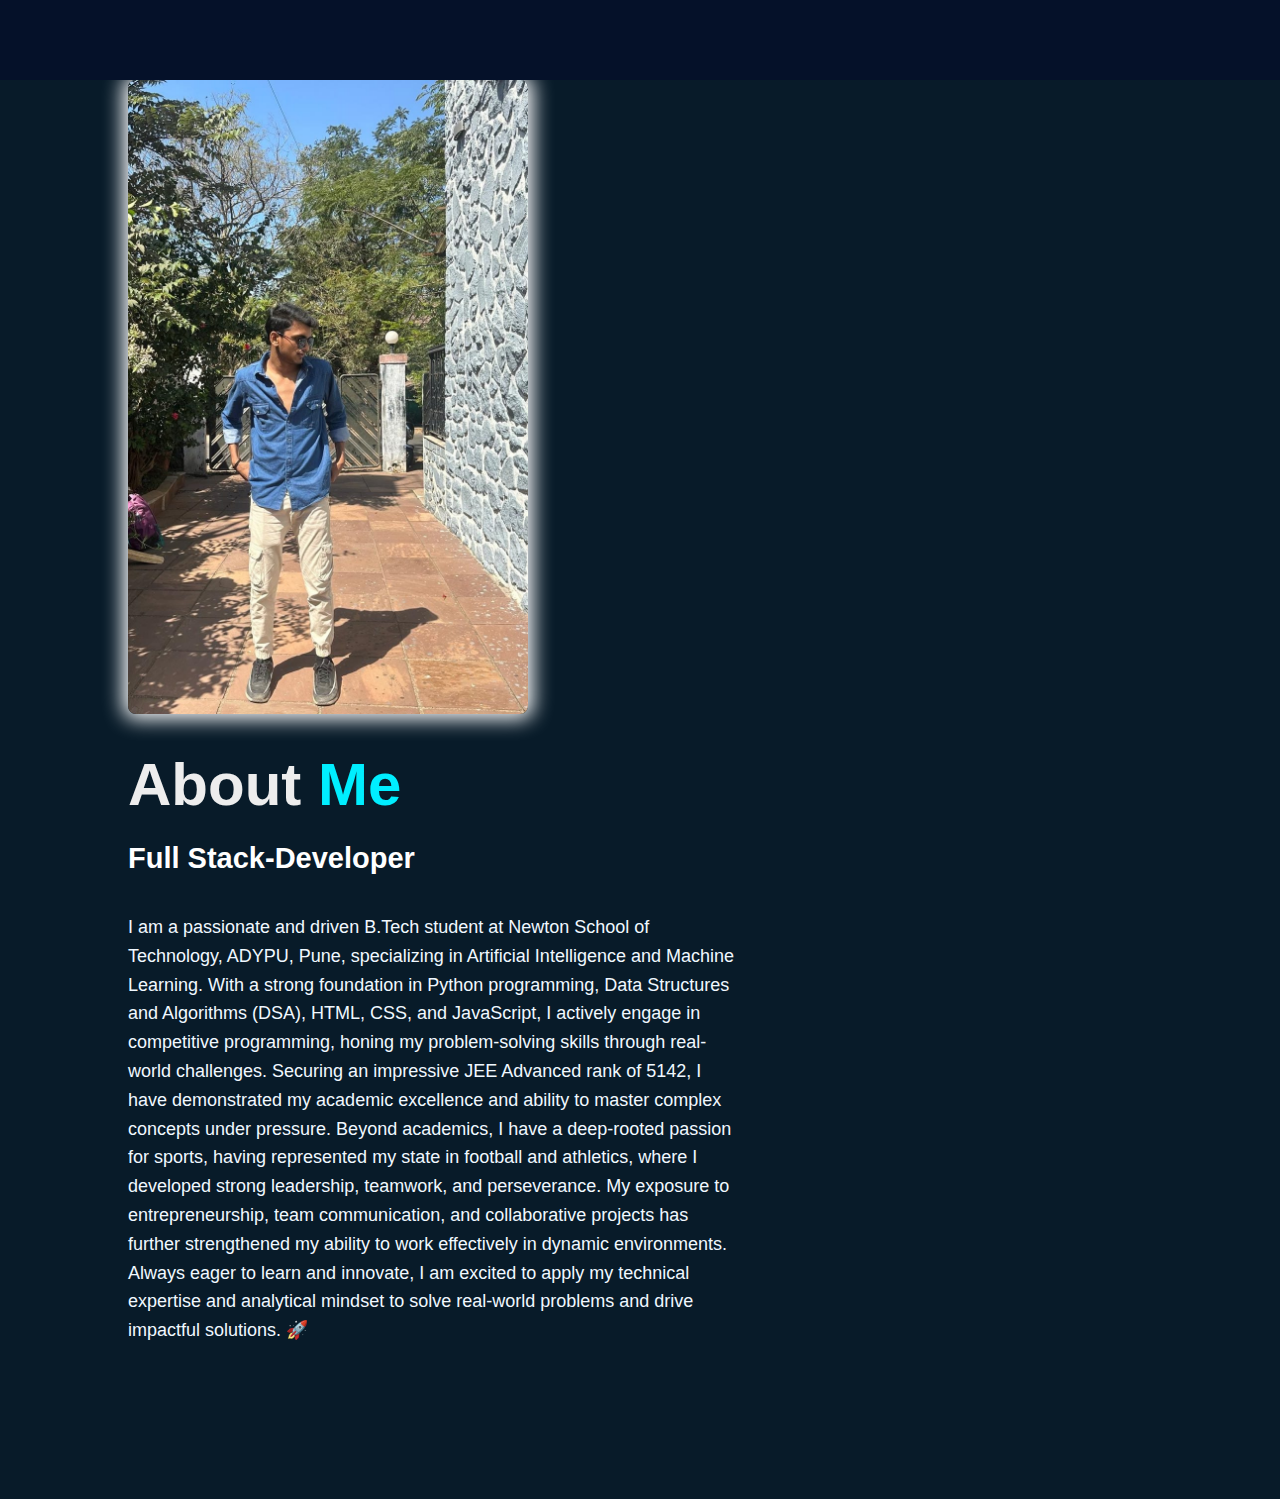
<file: about.html>
<!DOCTYPE html>
<html lang="en">
<head>
    <meta charset="UTF-8">
    <meta name="viewport" content="width=device-width, initial-scale=1.0">
    <title> My Portfolio</title>
    <link rel="stylesheet" href="portfolio.css">
    <link href='https://unpkg.com/boxicons@2.1.4/css/boxicons.min.css' rel='stylesheet'>
</head>
<body>
    <header class="header">
        <a href="#" class="logo">Portfolio</a>
        <nav class="navbar">
            <a href="index.html">Home</a>
            <a href="about.html">About</a>
            <a href="skill.html">Skill</a>
            <a href="project.html">Project</a>
            <a href="contact.html">Contact</a>
        </nav>
    </header>
    <section class="about" id="about">
        <div class="about-img">
            <!-- Added inline style with white box-shadow -->
            <img src="lonavalaphoto.jpg" style="box-shadow: 0 0 20px 5px white; border-radius: 8px;">
        </div>
        <div class="about-text">
            <h2>About<span> Me</span></h2>
            <h4>Full Stack-Developer</h4>
            <p>
                I am a passionate and driven B.Tech student at Newton School of Technology, ADYPU, Pune, specializing in Artificial Intelligence and Machine Learning. With a strong foundation in Python programming, Data Structures and Algorithms (DSA), HTML, CSS, and JavaScript, I actively engage in competitive programming, honing my problem-solving skills through real-world challenges. 
                Securing an impressive JEE Advanced rank of 5142, I have demonstrated my academic excellence and ability to master complex concepts under pressure. 
                Beyond academics, I have a deep-rooted passion for sports, having represented my state in football and athletics, where I developed strong leadership, teamwork, and perseverance. 
                My exposure to entrepreneurship, team communication, and collaborative projects has further strengthened my ability to work effectively in dynamic environments. Always eager to learn and innovate, I am excited to apply my technical expertise and analytical mindset to solve real-world problems and drive impactful solutions. 🚀
            </p>
            <a href="project.html" class="btn-box">More About Me</a> 
        </div>
    </section>
</body>
</html>
</file>
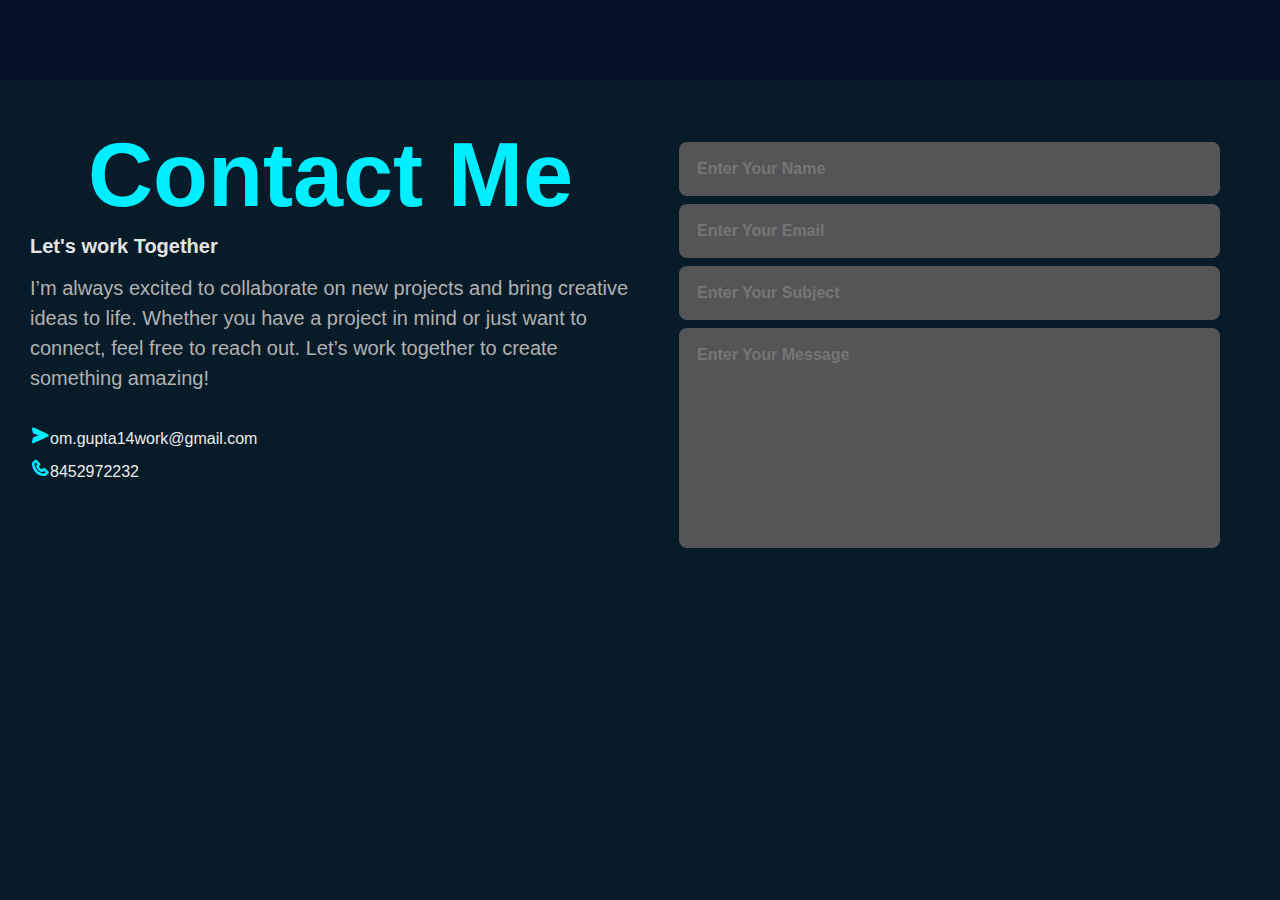
<file: contact.html>
<!DOCTYPE html>
<html lang="en">
<head>
    <meta charset="UTF-8">
    <meta name="viewport" content="width=device-width, initial-scale=1.0">
    <title> My Portfolio</title>
    <link rel="stylesheet" href="portfolio.css">
    <link href='https://unpkg.com/boxicons@2.1.4/css/boxicons.min.css' rel='stylesheet'>
</head>
<body>
    <header class="header">
        <a href="#" class="logo">Portfolio</a>
        <nav class="navbar">
            <a href="index.html">Home</a>
            <a href="about.html">About</a>
            <a href="skill.html">Skill</a>
            <a href="project.html">Project</a>
            <a href="contact.html">Contact</a>
        </nav>
    </header>
    <section class="contact" id="contact">
        <div class="contact-text">
            <h2>Contact<span> Me</span></h2>
            <h4>Let's work Together</h4>
            <p>I’m always excited to collaborate on new projects and bring creative ideas to life. 
                Whether you have a project in mind or just want to connect, feel free to reach out. 
                Let’s work together to create something amazing!
            </p>
                <div class="contact-list">
                    <li><i class='bx bxs-send'></i>om.gupta14work@gmail.com</li>
                    <li><i class='bx bx-phone'></i></i>8452972232</li>
                </div>
                <div class="contact-icons">
                    <a href="https://www.instagram.com/omg_0014/"><i class='bx bxl-instagram'></i></a>
                    <a href="https://www.linkedin.com/in/om-gupta-799339308/"><i class='bx bxl-linkedin-square' ></i></a>
                    <a href=""><i class='bx bxl-snapchat'></i></a>
                    <a href="https://github.com/omg0014"><i class='bx bxl-github' ></i></a>
                </div>
        </div>
        <div class="contact-form">
            <form action="">
                <input type="" placeholder="Enter Your Name" required>
                <input type="email" placeholder="Enter Your Email" required>
                <input type="" placeholder="Enter Your Subject">                    
                <textarea name="" id="" cols="40" rows="10" placeholder="Enter Your Message" required></textarea>
                <input type="submit" value="submit" class="send">                    
            </form>
        </div>
    </section>

</body>
</html>
</file>
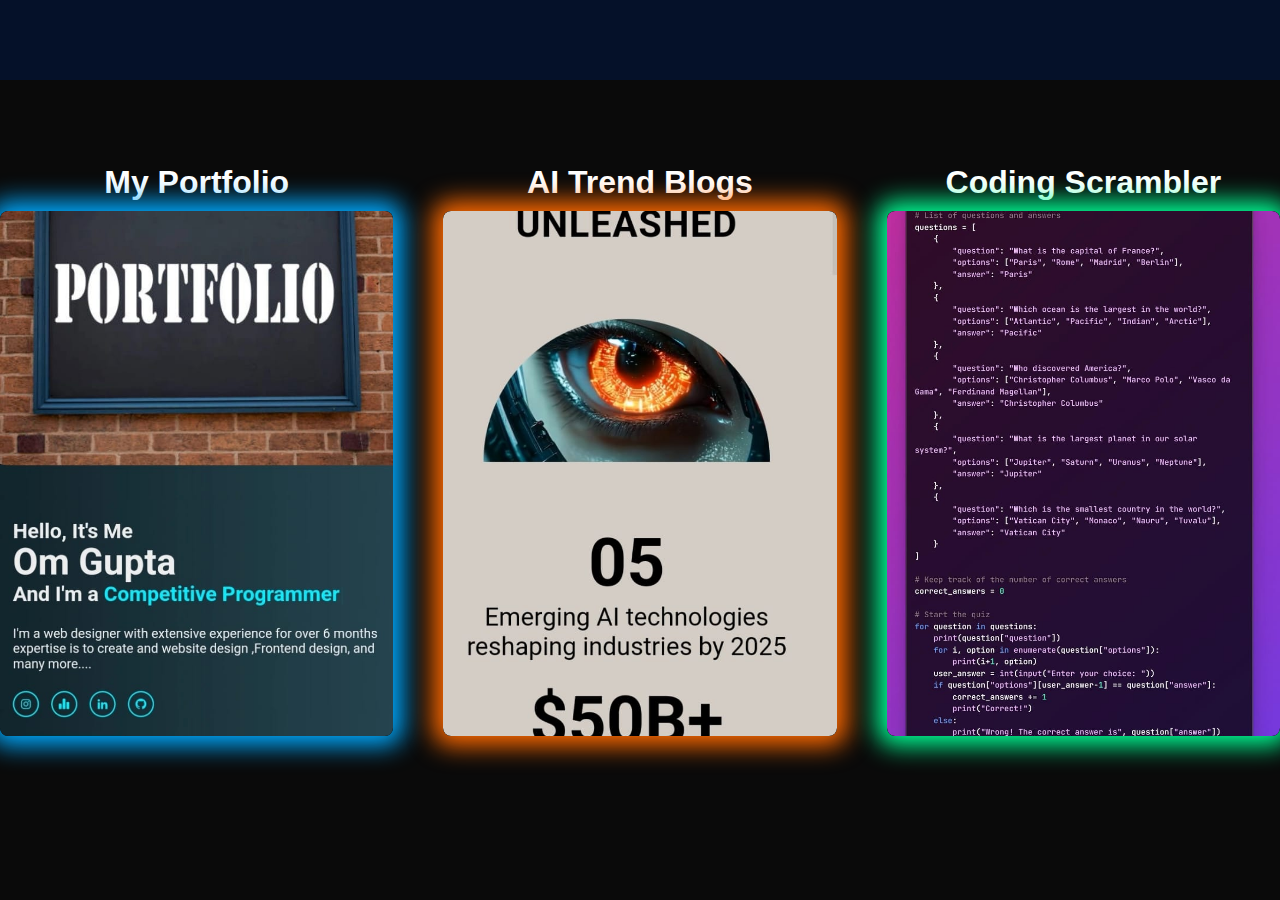
<file: project.html>
<!DOCTYPE html>
<html lang="en">
<head>
  <meta charset="UTF-8" />
  <meta name="viewport" content="width=device-width, initial-scale=1.0"/>
  <title>My Portfolio</title>
  <link rel="stylesheet" href="portfolio.css">
  <link href='https://unpkg.com/boxicons@2.1.4/css/boxicons.min.css' rel='stylesheet'>
  <style>
    body {
      margin: 0;
      background-color: #0a0a0a;
    }

    .card-container {
      height: 100vh;
      display: flex;
      justify-content: center;
      align-items: center;
      gap: 50px;
      perspective: 1000px;
    }

    .card {
      max-width: 400px;
      width: 100%;
      position: relative;
      aspect-ratio: 3 / 4;
      display: flex;
      flex-direction: column;
      align-items: center;
    }

    .card-inner {
      width: 100%;
      height: 100%;
      position: relative;
      transform-style: preserve-3d;
      transition: transform 0.8s;
    }

    .card:hover .card-inner {
      transform: rotateY(180deg);
    }

    .card-container:hover .card:not(:hover) .card-inner {
      transform: rotateY(0deg);
    }

    .card-front,
    .card-back {
      position: absolute;
      width: 100%;
      height: 100%;
      backface-visibility: hidden;
      border-radius: 8px;
      overflow: hidden;
      box-shadow: 0 0 25px 10px #00aaff;
    }

    .card:nth-child(2) .card-front,
    .card:nth-child(2) .card-back {
      box-shadow: 0 0 25px 10px #ff6a00;
    }

    .card:nth-child(3) .card-front,
    .card:nth-child(3) .card-back {
      box-shadow: 0 0 25px 10px #00ff95;
    }

    .card-front img {
      width: 100%;
      height: 100%;
      object-fit: cover;
      display: block;
      border-radius: 8px;
    }

    .card-back {
      transform: rotateY(180deg);
    }

    /* Ensure the anchor tag takes the full space */
    .card-front a {
      display: block;
    }

    /* Styling for the button */
    .btn-box {
      display: inline-block;
      padding: 10px 20px;
      margin-top: 20px;
      background-color: #00aaff;
      color: #fff;
      font-size: 1.1em;
      font-weight: bold;
      text-align: center;
      text-decoration: none;
      border-radius: 5px;
      transition: background-color 0.3s;
    }

    .btn-box:hover {
      background-color: #007f8c;
    }
  </style>
</head>
<body>

  <header class="header">
    <a href="#" class="logo">Portfolio</a>
    <nav class="navbar">
      <a href="index.html">Home</a>
      <a href="about.html">About</a>
      <a href="skill.html">Skill</a>
      <a href="project.html">Project</a>
      <a href="contact.html">Contact</a>
    </nav>
  </header>

  <div class="card-container">

    <!-- Card 1 -->
    <div class="card">
      <h1 style="text-align: center; color: white; margin-bottom: 10px;">My Portfolio</h1>
      <div class="card-inner">
        <div class="card-front">
            <img src="myportfolioposter.jpg" alt="Portfolio Front" />
        </div>
        <div class="card-back" style="display: flex; flex-direction: column; justify-content: center; align-items: center; text-align: center; font-family: 'Segoe UI', Tahoma, Geneva, Verdana, sans-serif; padding: 30px; height: 100%; background-color: #081b29;">
          <h2 style="font-size: 2em; margin-bottom: 20px; font-weight: 600; color: #ffffff;">My Professional Portfolio</h2>
          <ul style="list-style-position: inside; padding: 0; margin: 0; font-size: 1.1em; line-height: 1.6; max-width: 600px; color: #ffffff;">
            <li>Responsive Portfolio Website</li>
            <li>Showcases projects, skills, and achievements.</li>
            <li>Focused on UI/UX for seamless navigation.</li>
            <li>Highlights expertise in branding, digital experiences, and illustration.</li>
            <li>Blends aesthetics with functionality for user-centric designs.</li>
            <li>Invites collaboration on creative projects.</li>
          </ul>
          <!-- Button Link -->
          <a href="https://omg0014.github.io/My-Portfolio/" target="_blank" class="btn-box">Visit Portfolio</a>
        </div>
      </div>
    </div>

    <!-- Card 2 -->
    <div class="card">
      <h1 style="text-align: center; color: white; margin-bottom: 10px;">AI Trend Blogs</h1>
      <div class="card-inner">
        <div class="card-front">
            <img src="aitrendblogsposter.jpg" alt="AI Blog Front" />
        </div>
        <div class="card-back" style="display: flex; flex-direction: column; justify-content: center; align-items: center; text-align: center; font-family: 'Segoe UI', Tahoma, Geneva, Verdana, sans-serif; padding: 30px; height: 100%; background-color: #081b29;">
          <h2 style="font-size: 2em; margin-bottom: 20px; font-weight: 600; color: #ffffff;">AI Trends Blog</h2>
          <ul style="list-style-position: inside; padding: 0; margin: 0; font-size: 1.1em; line-height: 1.6; max-width: 600px; color: #ffffff;">
            <li>AI Trends Website</li>
            <li>Designed and developed a site focused on AI advancements.</li>
            <li>Intuitive UI for seamless navigation and engagement.</li>
            <li>Optimized for performance, accessibility, and responsiveness.</li>
            <li>Integrated content management for AI articles.</li>
            <li>Deployed and maintained with up-to-date AI insights.</li>
          </ul>
          <!-- Button Link -->
          <a href="https://nssgourav.github.io/Sem1-Project/" target="_blank" class="btn-box">Visit AI Blog</a>
        </div>
      </div>
    </div>

    <!-- Card 3 -->
    <div class="card">
      <h1 style="text-align: center; color: white; margin-bottom: 10px;">Coding Scrambler</h1>
      <div class="card-inner">
        <div class="card-front">
            <img src="quizgameposter.jpg" alt="Game Front" />
        </div>
        <div class="card-back" style="display: flex; flex-direction: column; justify-content: center; align-items: center; text-align: center; font-family: 'Segoe UI', Tahoma, Geneva, Verdana, sans-serif; padding: 30px; height: 100%; background-color: #081b29;">
          <h2 style="font-size: 2em; margin-bottom: 20px; font-weight: 600; color: #ffffff;">Coding Scramble Game</h2>
          <ul style="list-style-position: inside; padding: 0; margin: 0; font-size: 1.1em; line-height: 1.6; max-width: 600px; color: #ffffff;">
            <li>Word Scramble Game</li>
            <li>Developed using HTML, CSS, and JavaScript.</li>
            <li>Dynamic Levels: Progress through levels with correct answers.</li>
            <li>Randomized Questions: Shuffled programming-related content for replayability.</li>
            <li>Input Validation: Instant feedback on answers.</li>
            <li>Responsive UI: Mobile-friendly, visually appealing design.</li>
          </ul>
          <!-- Button Link -->
          <a href="https://omg0014.github.io/coding-Scramble-Game/" target="_blank" class="btn-box">Play Coding Scrambler</a>
        </div>
      </div>
    </div>

  </div>

</body>
</html>
</file>
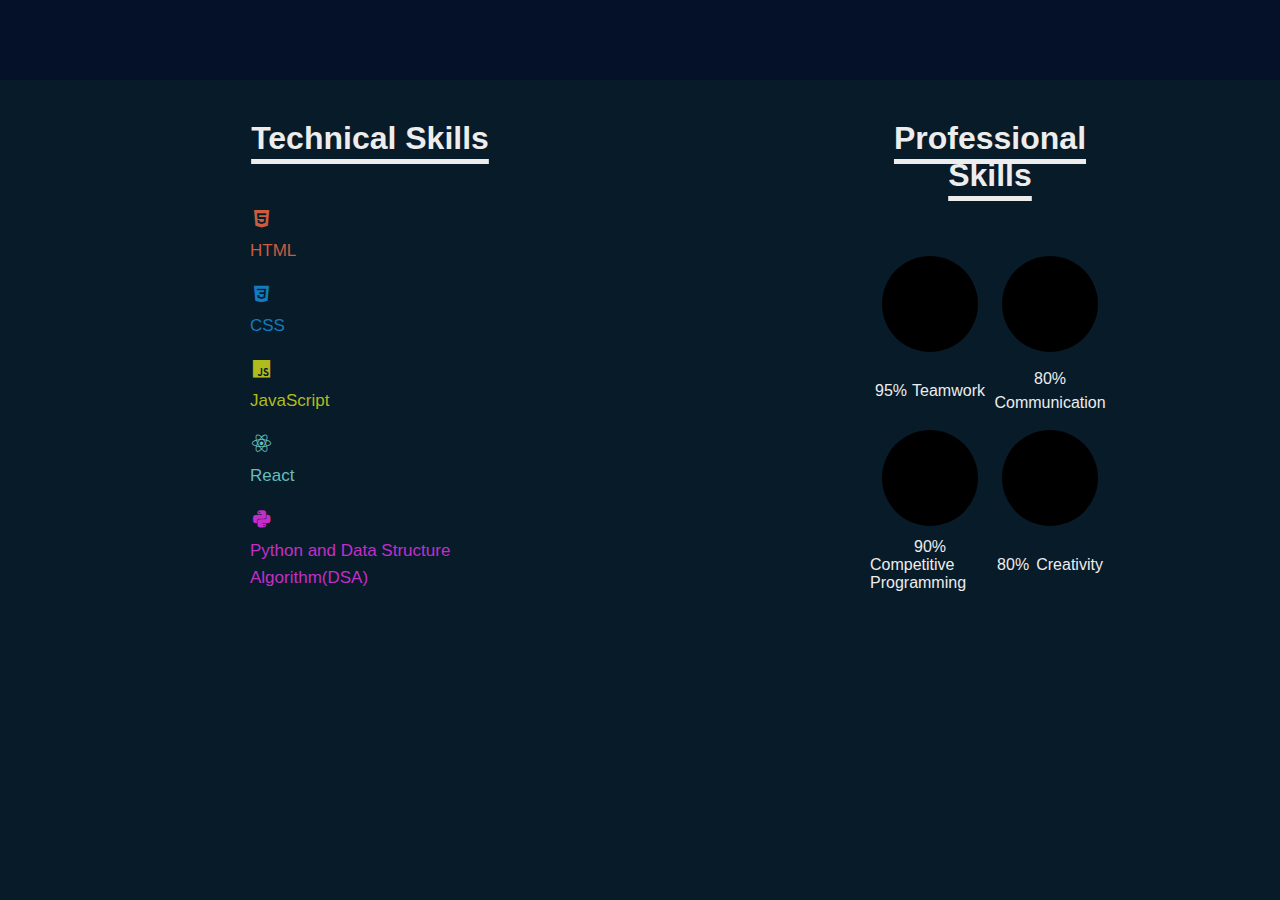
<file: skill.html>
<!DOCTYPE html>
<html lang="en">
<head>
    <meta charset="UTF-8">
    <meta name="viewport" content="width=device-width, initial-scale=1.0">
    <title> My Portfolio</title>
    <link rel="stylesheet" href="portfolio.css">
    <link href='https://unpkg.com/boxicons@2.1.4/css/boxicons.min.css' rel='stylesheet'>
</head>
<body>
    <header class="header">
        <a href="#" class="logo">Portfolio</a>
        <nav class="navbar">
            <a href="index.html">Home</a>
            <a href="about.html">About</a>
            <a href="skill.html">Skill</a>
            <a href="project.html">Project</a>
            <a href="contact.html">Contact</a>
        </nav>
    </header>
    <section>
        <div class="container1" id="Skills">
            <h1 class="heading1">Technical Skills</h1>
            <div class="Technical-bars">
                <div class="bar" style="color: #c95d3e;"><i class='bx bxl-html5'></i>
                    <div class="info">
                        <span>HTML</span>
                    </div>
                    <div  class="progress-line html">
                        <span></span>
                    </div>
                </div>
                <div class="bar" style="color: #147bbc;"><i class='bx bxl-css3' ></i>
                    <div class="info">
                        <span>CSS</span>
                    </div>
                    <div  class="progress-line css">
                        <span></span>
                    </div>
                </div>
                <div class="bar" style="color: #b0bc1e;"><i class='bx bxl-javascript' ></i>
                    <div class="info">
                        <span>JavaScript</span>
                    </div>
                    <div  class="progress-line Javascript">
                        <span></span>
                    </div>
                </div>
                <div class="bar" style="color: #69bcbc;"><i class='bx bxl-react' ></i>
                    <div class="info">
                        <span>React</span>
                    </div>
                    <div  class="progress-line react">
                        <span></span>
                    </div>
                </div>
                <div class="bar" style="color: #c32ec9;"><i class='bx bxl-python' ></i>
                    <div class="info">
                        <span>Python and Data Structure Algorithm(DSA)</span>
                    </div>
                    <div  class="progress-line python">
                        <span></span>
                    </div>
                </div>
            </div>
        </div>
        <div class="container1">
            <h1 class="heading1">Professional Skills</h1>
            <div class="grid-1">
            <div class="radial-bars">
                <svg x="0px" y="0px" viewbox="0 0 200 200">
                    <circle class="progress-bar" cx="100" cy="100" r="80"></circle>
                    <circle class="path path-1" cx="100" cy="100" r="80"></circle>
                </svg> 
                <div class="percentage">95%</div>
                <div class="text">Teamwork</div>
            </div>
            <div class="radial-bars">
                <svg x="0px" y="0px" viewbox="0 0 200 200">
                    <circle class="progress-bar" cx="100" cy="100" r="80"></circle>
                    <circle class="path path-2" cx="100" cy="100" r="80"></circle>
                </svg> 
                <div class="percentage">80%</div>
                <div class="text">Communication</div>
            </div>
            <div class="radial-bars">
                <svg x="0px" y="0px" viewbox="0 0 200 200">
                    <circle class="progress-bar" cx="100" cy="100" r="80"></circle>
                    <circle class="path path-3" cx="100" cy="100" r="80"></circle>
                </svg> 
                <div class="percentage">90%</div>
                <div class="text">Competitive Programming</div>
            </div>
            <div class="radial-bars">
                <svg x="0px" y="0px" viewbox="0 0 200 200">
                    <circle class="progress-bar" cx="100" cy="100" r="80"></circle>
                    <circle class="path path-4" cx="100" cy="100" r="80"></circle>
                </svg> 
                <div class="percentage">80%</div>
                <div class="text">Creativity</div>
            </div>
            </div>
        </div>
    </section>
</body>
</html>
</file>
<file: portfolio.css>
* {
    margin: 0;
    padding: 0;
    box-sizing: border-box;
    font-family: 'Poppins', sans-serif;
}

body {
    color: #ededed;
    background-color: #081b29;
}

.header {
    position: fixed;
    top: 0;
    left: 0;
    width: 100%;
    padding: 20px 10%;
    background: #051129;
    display: flex;
    justify-content: space-between;
    align-items: center;
    z-index: 100;
}

.logo {
    font-size: 35px;
    color: #fff;
    text-decoration: none;
    font-weight: 600;
    cursor: default;
    opacity: 0;
    animation: slideRight 1s ease forwards;
}

.navbar a {
    display: inline-block;
    font-size: 25px;
    color: #fff;
    text-decoration: none;
    font-weight: 500;
    margin-left: 35px;
    transition: .3s;
    opacity: 0;
    animation: slideTop .5s ease forwards;
}

.navbar a:hover {
    color: #0ef;
}

.home {
    position: relative;
    width: 100%;
    height: 100vh;
    background: linear-gradient(to right, #0F2027, #203A43, #2C5364);
    background-size: cover;
    background-position: center;
    display: flex;
    align-items: center;
    padding: 70px 10% 0;
    justify-content: space-between;
}

.home-content {
    max-width: 600px;
}

.home-content h3 {
    font-size: 32px;
    font-weight: 700;
    opacity: 0;
    animation: slideBottom 1s ease forwards;
    animation-delay: .7s;
}

.home-content h3 span {
    color: #0ef;
}
.home-content h3:nth-of-type(2){
    margin-bottom: 30px;
}

.home-content h1 {
    font-size: 56px;
    font-weight: 700;
    margin: -3px 0;
    opacity: 0;
    animation: slideRight 1s ease forwards;
    animation-delay: 1s;
}

.home-content p {
    font-size: 20px;
    opacity: 0;
    animation: slideLeft 1s ease forwards;
    animation-delay: 1s;
}

.home-sci a {
    display: inline-flex;
    justify-content: center;
    align-items: center;
    width: 40px;
    height: 40px;
    background: transparent;
    border: 2px solid #0ef;
    border-radius: 50%;
    font-size: 20px;
    color: #0ef;
    text-decoration: none;
    margin: 30px 15px 30px 0;
    transition: .5s ease;
    opacity: 0;
    animation: slideRight .5s ease forwards;
    animation-delay: .7s;
}

.home-sci a:hover {
    background: #0ef;
    color: #081629;
    box-shadow: 0 0 20px #0ef;
}

.btn-box {
    display: inline-block;
    padding: 12px 28px;
    background: #0ef;
    border-radius: 40px;
    font-size: 16px;
    color: #081b29;
    letter-spacing: 1px;
    text-decoration: none;
    font-weight: 600;
    opacity: 0;
    animation: slideRight .5s ease forwards;
    animation-delay: 1.5s;

}

.btn-box:hover {
    box-shadow: 0 0 5px cyan, 
    0 0 25px cyan, 0 0 50px cyan, 
    0 0 100px cyan, 0 0 200px cyan;
}

.about {
    display: flex;  
    align-items: center;
    justify-content: space-between;
    padding: 80px 10%;
    gap: 2rem;
}

.about-img img {
    max-width: 400px; 
    width: 100%;
    height: auto;
    border-radius: 8px;
}

.about-text {
    max-width: 60%;
}

.about-text h2 {
    font-size: 60px;
}

.about-text h2 span {
    color: #0ef;
}

.about-text h4 {
    font-size: 29px;
    font-weight: 600;
    color: #fff;
    line-height: 1.7;
    margin: 15px 0 30px;
}

.about-text p {
    color: aliceblue;
    font-size: 18px;
    line-height: 1.6;
    margin-bottom: 2rem;
}
@keyframes slideRight{
    0%{
        transform: translateX(-100px);
        opacity: 0;
    }
    100%{
        transform: translateX(-0px);
        opacity: 1;
    }
}
@keyframes slideTop{
    0%{
        transform: translateY(-100px);
        opacity: 0;
    }
    100%{
        transform: translateY(0px);
        opacity: 1;
    }
}
@keyframes slideBottom{
    0%{
        transform: translateY(-100px);
        opacity: 0;
    }
    100%{
        transform: translateY(0px);
        opacity: 1;
    }
}
@keyframes slideLeft{
    0%{
        transform: translateX(-100px);
        opacity: 0;
    }
    100%{
        transform: translateX(0px);
        opacity: 1;
    }
}
.home-imgHover {
    width: 350px;
    height: 450px;
    object-fit: cover;
    border-radius: 0px;
}
section{
    display: flex;
    flex-wrap: wrap;    
}    
.container1{
    width: 500px;
    height: 500px;
    padding: 120px 130px;
    margin-left: 120px;    
}
.heading1{
    text-align: center;
    text-decoration: underline;
    text-underline-offset: 10px;
    text-decoration-thickness: 5px;
    margin-bottom: 50px;    
}
.bar{    
    font-size: 23px;
    margin-top: 10px;
}
.Technical-bars .bar {    
    margin-top: 48px 0;    
}    
.Technical-bars .bar:first-child{    
    margin-top: 0;
}
.Technical-bars .bar:last-child{
    margin-bottom: 0;    
}    
.Technical-bars .bar .info{    
    margin-bottom: 5px;
}
.Technical-bars .bar .info span {    
    font-size: 17px;
    font-weight: 500;
    animation: showtext 0.5s 1s linear forwards;
}

.Technical-bars .bar .progress-line {
    position: relative;
    border-radius: 10px;
    width: 100%;
    height: 5px;
    background-color: #000000;
    animation: animate 1s cubic-bezier(1, 0, 0.5, 1) forwards;
    transform: scaleX(0);
    transform-origin: left;
}    

@keyframes animate {
    100% {
        transform: scaleX(1);
    }
}

.Technical-bars .bar .progress-line span {
    height: 100%;
    width: 70%; 
    background-color: #0ef;
    position: absolute;
    border-radius: 10px;
    animation: animate 1s cubic-bezier(1, 0, 0.5, 1) forwards;
    transform:scaleX(0);
    transform-origin: left;
}
.progress-line.html span {
    width: 90% !important;
}

.progress-line.css span {
    width: 85% !important;
}

.progress-line.javascript span {
    width: 75% !important;
}

.progress-line.react span {
    width: 70% !important;
}

.progress-line.python span {
    width: 90% !important;
}
.progress-line span::after{
    position: absolute;
    padding: 1px 8px;
    background-color: #000;
    color: #fff;
    font-size: 12px;
    border-radius: 3px;
    top: -28px;
    right: -20px;
    animation: showText 0.5s 1.5s linear forwards;
    opacity: 0;
}
.progress-line.html span::after{
    content: "90%";    
} 
.progress-line.css span::after{
    content: "85%";    
} 
.progress-line.javascript span::after{
    content: "75%";    
} 
.progress-line.react span::after{
    content: "70%";    
} 
.progress-line.python span::after{
    content: "90%";    
} 
.progress-line span::before{
    content:"";
    position: absolute;
    width: 0;
    height: 0;
    border: 7px solid transparent;
    border-bottom-width: 0px;
    border-right-width: 0px;
    border-top-color: #000;
    top: -10px;
    right: 0;
    animation: showText 0.5s 1.5s linear forwards;
    opacity: 0;}
@keyframes showText{    
    100%{
    opacity:1;
    }
}
.radial-bars{
    width: 100%;
    display: flex;
    flex-wrap: wrap;
    justify-content: space-evenly;
    align-items: flex-start;
    } 
.radial-bars.radial-bar{
    width: 50%;
    height: 170px;
    margin-bottom: 10px;
    position: relative;
    } 
.radial-bars .radial-bar svg{
    position: absolute;
    top: 50%;
    left: 50%;
    transform: translate(-50%,-50%) rotate(-90deg);
    width: 120px;
    height: 160px;
    }    
.radial-bars.radial-bar .progress-bar{
    stroke-width: 10;
    stop-color: black;
    fill: transparent; 
    stroke-dasharray: 502;
    stroke-dashoffset: 502;
    stroke-linecap: round;   
    animation: animate-bar is linear forwards;
}
@keyframes animate-bar{
    100%{
    stroke-dashoffset:-1;
}}
.path{
    stroke-width: 10;
    stroke: #0ef;
    fill: transparent;
    stroke-dasharray: 502;
    stroke-dashoffset: 502;
    stroke-linecap: round;
}
.path-1{animation: animate-path1 1s 1s linear forwards;}
.path-2{animation: animate-path2 1s 1s linear forwards;}
.path-3{animation: animate-path3 1s 1s linear forwards;}
.path-4{animation: animate-path4 1s 1s linear forwards;}
@keyframes animate-path1{
    100%{
    stroke-dashoffset: 40;}
}
@keyframes animate-path2{
    100%{
    stroke-dashoffset: 80;}
}
@keyframes animate-path3{
    100%{
    stroke-dashoffset: 50;}
}
@keyframes animate-path4{
    100%{
    stroke-dashoffset: 80;}
}
.radial-bar.percentage{
    position: absolute;
    top: 50%;
    left: 50%;
    transform: translate(-50%,-50%);
    font-size: 17px;
    font-weight: 500;
    animation: showText 0.5s 1s linear forwards;
    opacity: 0;
    }    
.radial-bar.text{
    width: 100%;
    position: absolute;
    text-align: center;
    left: 50%;
    bottom: -5px;
    transform: translateX(-58px);
    font-size: 17px;
    font-weight: 500;
    animation: showText 0.5s 1s linear forwards;
    opacity: 0;
}  
.grid-1{
    display: grid;
    grid-template-columns: 1fr 1fr;
    grid-template-rows: 1fr 1fr;
}
.contact{
    display: grid;
    grid-template-columns: repeat(2, 1fr);
    align-items: center;
    gap: 3rem;
    padding-left: 30px;
    margin-top: 130px;
    }
.contact-text h2{
    font-size: 90px;
    line-height: 1;
    text-align: center;
    }
.contact-text h2 span{
    color:#0ef;
    }    
.contact-text h4{
    margin: 15px 0;
    color:rgb(228,228,228);
    font-size: 20px;
    font-weight: 600;
    }    
.contact-text p{
    color: rgb(177, 177, 177);
    font-size: 20px;
    line-height: 30px;
    margin-bottom: 2rem;}    
.contact-list {
    margin-bottom: 3rem;
    }    
.contact-list li{
    margin-bottom: 10px;
    display: block;
}
.contact-list i{
    display: inline-block;
    color: #0ef;
    font-size: 20px;
    font-weight: 600;
    transition: all .4s ease;
    }
.contact-list li a:hover{
    transform: scale(1.01) translateY(-5px);
    color: #0ef;
    }    
.contact-icons i{
    display: inline-flex;
    justify-content: center;
    align-items: center;
    width: 40px;
    height: 40px;
    background: transparent;   
    border: 2px solid #0ef;
    border-radius: 50%;
    font-size: 20px;
    color: #0ef;
    text-decoration: none;
    margin: 30px 15px 30px 0;
    transition: .5s ease;
    opacity: 0;
    animation: slideLeft 1s ease forwards;    
    animation-delay: calc(.2s var(--1));
}
.contact-icons i:hover{
    background:#0ef;
    color: #000;
    box-shadow: 0 0 20px #0ef;
    }    
.contact-form form{   
    position: relative;
}
.contact-form form input, form textarea{
    border: none;
    outline: none;
    width: 90%;
    padding: 18px;
    background: #555557;
    color: #000;
    font-size: 1rem;
    font-weight: 600;
    margin-bottom: 0.5rem;
    border-radius: 0.5rem;
}
.contact-form textarea{
    resize: none;
    height: 220px;
}
.contact-form form .send {
    display: inline-block;
    padding: 14px 16px;
    background: #0ef;
    border-radius: 40px;
    font-size: 18px;
    color: #081b29;
    letter-spacing: 1px;
    text-decoration: none;
    font-weight: 600;
    opacity: 0;
    animation: slideTop 1s ease forwards;
    animation-delay: .5s;
    box-shadow: 0 0 5px #0ef,
    0 0 25px #0ef;
    cursor: pointer;
    border: none;
}
.contact-form form .send:hover{
    box-shadow: 0 0 5px cyan,
    0 0 25PX cyan,0 0 50px cyan,
    0 0 100PX cyan,0 0 200px cyan;
}
.contact-text h2 {
    color: #0ef !important;
}

.card-container {
    height: 100vh;
    display: flex;
    justify-content: center;
    align-items: center;
    gap: 50px; /* Space between cards */
    perspective: 1000px;
    background-color: #0a0a0a; /* Optional dark background for glow contrast */
  }
  
  .card {
    max-width: 400px;
    width: 100%;
    position: relative;
    aspect-ratio: 3 / 4; /* Keeps height proportional (like 300x400) */
  }
  
  .card-inner {
    width: 100%;
    height: 100%;
    position: relative;
    transform-style: preserve-3d;
    transition: transform 0.8s;
  }
  
  .card:hover .card-inner {
    transform: rotateY(180deg);
  }
  
  .card-container:hover .card:not(:hover) .card-inner {
    transform: rotateY(0deg);
  }
  
  /* Shared front/back card styling */
  .card-front,
  .card-back {
    position: absolute;
    width: 100%;
    height: 100%;
    backface-visibility: hidden;
    border-radius: 8px;
    overflow: hidden;
    /* Vibrant color glow from all sides */
    box-shadow: 0 0 25px 10px #00aaff;
  }
  
  /* Card front image styling */
  .card-front img {
    width: 100%;
    height: 100%;
    object-fit: cover;
    display: block;
    border-radius: 8px;
  }
  
  /* Flip to back */
  .card-back {
    transform: rotateY(180deg);
    display: flex;
    flex-direction: column;
    justify-content: center;
    align-items: center;
    text-align: center;
    font-family: 'Segoe UI', Tahoma, Geneva, Verdana, sans-serif;
    padding: 30px;
    background-color: #081b29;
    color: #ffffff;
  }
  
  /* Optional: Different color glows per card */
  .card:nth-child(1) .card-front,
  .card:nth-child(1) .card-back {
    box-shadow: 0 0 25px 10px #00aaff; /* Blue */
  }
  
  .card:nth-child(2) .card-front,
  .card:nth-child(2) .card-back {
    box-shadow: 0 0 25px 10px #ff6a00; /* Orange */
  }
  
  .card:nth-child(3) .card-front,
  .card:nth-child(3) .card-back {
    box-shadow: 0 0 25px 10px #00ff95; /* Green */
  }
</file>
